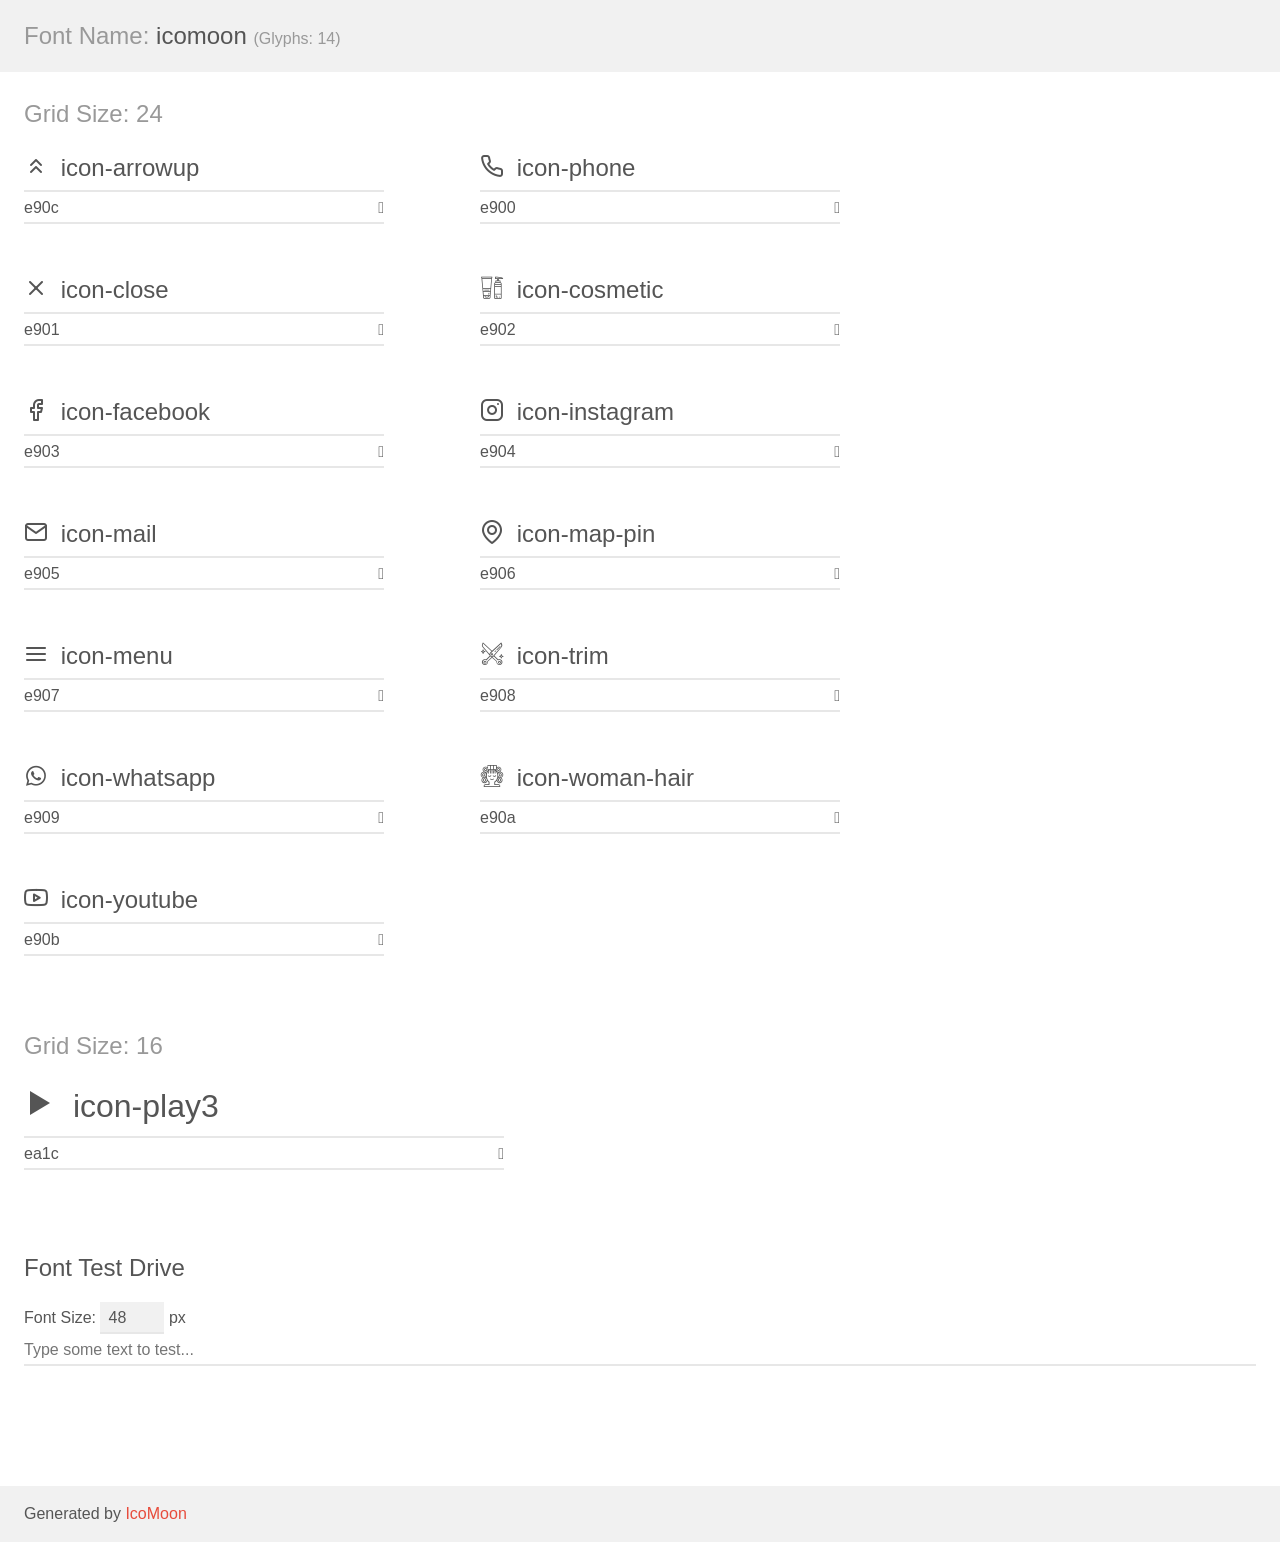
<file: assets/fontes/demo.html>
<!doctype html>
<html>
<head>
    <meta charset="utf-8">
    <title>IcoMoon Demo</title>
    <meta name="description" content="An Icon Font Generated By IcoMoon.io">
    <meta name="viewport" content="width=device-width, initial-scale=1">
    <link rel="stylesheet" href="demo-files/demo.css">
    <link rel="stylesheet" href="style.css"></head>
<body>
    <div class="bgc1 clearfix">
        <h1 class="mhmm mvm"><span class="fgc1">Font Name:</span> icomoon <small class="fgc1">(Glyphs:&nbsp;14)</small></h1>
    </div>
    <div class="clearfix mhl ptl">
        <h1 class="mvm mtn fgc1">Grid Size: 24</h1>
        <div class="glyph fs1">
            <div class="clearfix bshadow0 pbs">
                <span class="icon-arrowup"></span>
                <span class="mls"> icon-arrowup</span>
            </div>
            <fieldset class="fs0 size1of1 clearfix hidden-false">
                <input type="text" readonly value="e90c" class="unit size1of2" />
                <input type="text" maxlength="1" readonly value="&#xe90c;" class="unitRight size1of2 talign-right" />
            </fieldset>
            <div class="fs0 bshadow0 clearfix hidden-true">
                <span class="unit pvs fgc1">liga: </span>
                <input type="text" readonly value="" class="liga unitRight" />
            </div>
        </div>
        <div class="glyph fs1">
            <div class="clearfix bshadow0 pbs">
                <span class="icon-phone"></span>
                <span class="mls"> icon-phone</span>
            </div>
            <fieldset class="fs0 size1of1 clearfix hidden-false">
                <input type="text" readonly value="e900" class="unit size1of2" />
                <input type="text" maxlength="1" readonly value="&#xe900;" class="unitRight size1of2 talign-right" />
            </fieldset>
            <div class="fs0 bshadow0 clearfix hidden-true">
                <span class="unit pvs fgc1">liga: </span>
                <input type="text" readonly value="" class="liga unitRight" />
            </div>
        </div>
        <div class="glyph fs1">
            <div class="clearfix bshadow0 pbs">
                <span class="icon-close"></span>
                <span class="mls"> icon-close</span>
            </div>
            <fieldset class="fs0 size1of1 clearfix hidden-false">
                <input type="text" readonly value="e901" class="unit size1of2" />
                <input type="text" maxlength="1" readonly value="&#xe901;" class="unitRight size1of2 talign-right" />
            </fieldset>
            <div class="fs0 bshadow0 clearfix hidden-true">
                <span class="unit pvs fgc1">liga: </span>
                <input type="text" readonly value="" class="liga unitRight" />
            </div>
        </div>
        <div class="glyph fs1">
            <div class="clearfix bshadow0 pbs">
                <span class="icon-cosmetic"></span>
                <span class="mls"> icon-cosmetic</span>
            </div>
            <fieldset class="fs0 size1of1 clearfix hidden-false">
                <input type="text" readonly value="e902" class="unit size1of2" />
                <input type="text" maxlength="1" readonly value="&#xe902;" class="unitRight size1of2 talign-right" />
            </fieldset>
            <div class="fs0 bshadow0 clearfix hidden-true">
                <span class="unit pvs fgc1">liga: </span>
                <input type="text" readonly value="" class="liga unitRight" />
            </div>
        </div>
        <div class="glyph fs1">
            <div class="clearfix bshadow0 pbs">
                <span class="icon-facebook"></span>
                <span class="mls"> icon-facebook</span>
            </div>
            <fieldset class="fs0 size1of1 clearfix hidden-false">
                <input type="text" readonly value="e903" class="unit size1of2" />
                <input type="text" maxlength="1" readonly value="&#xe903;" class="unitRight size1of2 talign-right" />
            </fieldset>
            <div class="fs0 bshadow0 clearfix hidden-true">
                <span class="unit pvs fgc1">liga: </span>
                <input type="text" readonly value="" class="liga unitRight" />
            </div>
        </div>
        <div class="glyph fs1">
            <div class="clearfix bshadow0 pbs">
                <span class="icon-instagram"></span>
                <span class="mls"> icon-instagram</span>
            </div>
            <fieldset class="fs0 size1of1 clearfix hidden-false">
                <input type="text" readonly value="e904" class="unit size1of2" />
                <input type="text" maxlength="1" readonly value="&#xe904;" class="unitRight size1of2 talign-right" />
            </fieldset>
            <div class="fs0 bshadow0 clearfix hidden-true">
                <span class="unit pvs fgc1">liga: </span>
                <input type="text" readonly value="" class="liga unitRight" />
            </div>
        </div>
        <div class="glyph fs1">
            <div class="clearfix bshadow0 pbs">
                <span class="icon-mail"></span>
                <span class="mls"> icon-mail</span>
            </div>
            <fieldset class="fs0 size1of1 clearfix hidden-false">
                <input type="text" readonly value="e905" class="unit size1of2" />
                <input type="text" maxlength="1" readonly value="&#xe905;" class="unitRight size1of2 talign-right" />
            </fieldset>
            <div class="fs0 bshadow0 clearfix hidden-true">
                <span class="unit pvs fgc1">liga: </span>
                <input type="text" readonly value="" class="liga unitRight" />
            </div>
        </div>
        <div class="glyph fs1">
            <div class="clearfix bshadow0 pbs">
                <span class="icon-map-pin"></span>
                <span class="mls"> icon-map-pin</span>
            </div>
            <fieldset class="fs0 size1of1 clearfix hidden-false">
                <input type="text" readonly value="e906" class="unit size1of2" />
                <input type="text" maxlength="1" readonly value="&#xe906;" class="unitRight size1of2 talign-right" />
            </fieldset>
            <div class="fs0 bshadow0 clearfix hidden-true">
                <span class="unit pvs fgc1">liga: </span>
                <input type="text" readonly value="" class="liga unitRight" />
            </div>
        </div>
        <div class="glyph fs1">
            <div class="clearfix bshadow0 pbs">
                <span class="icon-menu"></span>
                <span class="mls"> icon-menu</span>
            </div>
            <fieldset class="fs0 size1of1 clearfix hidden-false">
                <input type="text" readonly value="e907" class="unit size1of2" />
                <input type="text" maxlength="1" readonly value="&#xe907;" class="unitRight size1of2 talign-right" />
            </fieldset>
            <div class="fs0 bshadow0 clearfix hidden-true">
                <span class="unit pvs fgc1">liga: </span>
                <input type="text" readonly value="" class="liga unitRight" />
            </div>
        </div>
        <div class="glyph fs1">
            <div class="clearfix bshadow0 pbs">
                <span class="icon-trim"></span>
                <span class="mls"> icon-trim</span>
            </div>
            <fieldset class="fs0 size1of1 clearfix hidden-false">
                <input type="text" readonly value="e908" class="unit size1of2" />
                <input type="text" maxlength="1" readonly value="&#xe908;" class="unitRight size1of2 talign-right" />
            </fieldset>
            <div class="fs0 bshadow0 clearfix hidden-true">
                <span class="unit pvs fgc1">liga: </span>
                <input type="text" readonly value="" class="liga unitRight" />
            </div>
        </div>
        <div class="glyph fs1">
            <div class="clearfix bshadow0 pbs">
                <span class="icon-whatsapp"></span>
                <span class="mls"> icon-whatsapp</span>
            </div>
            <fieldset class="fs0 size1of1 clearfix hidden-false">
                <input type="text" readonly value="e909" class="unit size1of2" />
                <input type="text" maxlength="1" readonly value="&#xe909;" class="unitRight size1of2 talign-right" />
            </fieldset>
            <div class="fs0 bshadow0 clearfix hidden-true">
                <span class="unit pvs fgc1">liga: </span>
                <input type="text" readonly value="" class="liga unitRight" />
            </div>
        </div>
        <div class="glyph fs1">
            <div class="clearfix bshadow0 pbs">
                <span class="icon-woman-hair"></span>
                <span class="mls"> icon-woman-hair</span>
            </div>
            <fieldset class="fs0 size1of1 clearfix hidden-false">
                <input type="text" readonly value="e90a" class="unit size1of2" />
                <input type="text" maxlength="1" readonly value="&#xe90a;" class="unitRight size1of2 talign-right" />
            </fieldset>
            <div class="fs0 bshadow0 clearfix hidden-true">
                <span class="unit pvs fgc1">liga: </span>
                <input type="text" readonly value="" class="liga unitRight" />
            </div>
        </div>
        <div class="glyph fs1">
            <div class="clearfix bshadow0 pbs">
                <span class="icon-youtube"></span>
                <span class="mls"> icon-youtube</span>
            </div>
            <fieldset class="fs0 size1of1 clearfix hidden-false">
                <input type="text" readonly value="e90b" class="unit size1of2" />
                <input type="text" maxlength="1" readonly value="&#xe90b;" class="unitRight size1of2 talign-right" />
            </fieldset>
            <div class="fs0 bshadow0 clearfix hidden-true">
                <span class="unit pvs fgc1">liga: </span>
                <input type="text" readonly value="" class="liga unitRight" />
            </div>
        </div>
    </div>
    <div class="clearfix mhl ptl">
        <h1 class="mvm mtn fgc1">Grid Size: 16</h1>
        <div class="glyph fs2">
            <div class="clearfix bshadow0 pbs">
                <span class="icon-play3"></span>
                <span class="mls"> icon-play3</span>
            </div>
            <fieldset class="fs0 size1of1 clearfix hidden-false">
                <input type="text" readonly value="ea1c" class="unit size1of2" />
                <input type="text" maxlength="1" readonly value="&#xea1c;" class="unitRight size1of2 talign-right" />
            </fieldset>
            <div class="fs0 bshadow0 clearfix hidden-true">
                <span class="unit pvs fgc1">liga: </span>
                <input type="text" readonly value="play3, player8" class="liga unitRight" />
            </div>
        </div>
    </div>

    <!--[if gt IE 8]><!-->
    <div class="mhl clearfix mbl">
        <h1>Font Test Drive</h1>
        <label>
            Font Size: <input id="fontSize" type="number" class="textbox0 mbm"
            min="8" value="48" />
            px
        </label>
        <input id="testText" type="text" class="phl size1of1 mvl"
        placeholder="Type some text to test..." value=""/>
        <div id="testDrive" class="icon-" style="font-family: icomoon">&nbsp;
        </div>
    </div>
    <!--<![endif]-->
    <div class="bgc1 clearfix">
        <p class="mhl">Generated by <a href="https://icomoon.io/app">IcoMoon</a></p>
    </div>

    <script src="demo-files/demo.js"></script>
</body>
</html>
</file>
<file: assets/fontes/demo-files/demo.css>
body {
  padding: 0;
  margin: 0;
  font-family: sans-serif;
  font-size: 1em;
  line-height: 1.5;
  color: #555;
  background: #fff;
}
h1 {
  font-size: 1.5em;
  font-weight: normal;
}
small {
  font-size: .66666667em;
}
a {
  color: #e74c3c;
  text-decoration: none;
}
a:hover, a:focus {
  box-shadow: 0 1px #e74c3c;
}
.bshadow0, input {
  box-shadow: inset 0 -2px #e7e7e7;
}
input:hover {
  box-shadow: inset 0 -2px #ccc;
}
input, fieldset {
  font-family: sans-serif;
  font-size: 1em;
  margin: 0;
  padding: 0;
  border: 0;
}
input {
  color: inherit;
  line-height: 1.5;
  height: 1.5em;
  padding: .25em 0;
}
input:focus {
  outline: none;
  box-shadow: inset 0 -2px #449fdb;
}
.glyph {
  font-size: 16px;
  width: 15em;
  padding-bottom: 1em;
  margin-right: 4em;
  margin-bottom: 1em;
  float: left;
  overflow: hidden;
}
.liga {
  width: 80%;
  width: calc(100% - 2.5em);
}
.talign-right {
  text-align: right;
}
.talign-center {
  text-align: center;
}
.bgc1 {
  background: #f1f1f1;
}
.fgc1 {
  color: #999;
}
.fgc0 {
  color: #000;
}
p {
  margin-top: 1em;
  margin-bottom: 1em;
}
.mvm {
  margin-top: .75em;
  margin-bottom: .75em;
}
.mtn {
  margin-top: 0;
}
.mtl, .mal {
  margin-top: 1.5em;
}
.mbl, .mal {
  margin-bottom: 1.5em;
}
.mal, .mhl {
  margin-left: 1.5em;
  margin-right: 1.5em;
}
.mhmm {
  margin-left: 1em;
  margin-right: 1em;
}
.mls {
  margin-left: .25em;
}
.ptl {
  padding-top: 1.5em;
}
.pbs, .pvs {
  padding-bottom: .25em;
}
.pvs, .pts {
  padding-top: .25em;
}
.unit {
  float: left;
}
.unitRight {
  float: right;
}
.size1of2 {
  width: 50%;
}
.size1of1 {
  width: 100%;
}
.clearfix:before, .clearfix:after {
  content: " ";
  display: table;
}
.clearfix:after {
  clear: both;
}
.hidden-true {
  display: none;
}
.textbox0 {
  width: 3em;
  background: #f1f1f1;
  padding: .25em .5em;
  line-height: 1.5;
  height: 1.5em;
}
#testDrive {
  display: block;
  padding-top: 24px;
  line-height: 1.5;
}
.fs0 {
  font-size: 16px;
}
.fs1 {
  font-size: 24px;
}
.fs2 {
  font-size: 32px;
}
</file>
<file: assets/fontes/style.css>
@font-face {
  font-family: 'icomoon';
  src:  url('fonts/icomoon.eot?gj189b');
  src:  url('fonts/icomoon.eot?gj189b#iefix') format('embedded-opentype'),
    url('fonts/icomoon.ttf?gj189b') format('truetype'),
    url('fonts/icomoon.woff?gj189b') format('woff'),
    url('fonts/icomoon.svg?gj189b#icomoon') format('svg');
  font-weight: normal;
  font-style: normal;
  font-display: block;
}

[class^="icon-"], [class*=" icon-"] {
  /* use !important to prevent issues with browser extensions that change fonts */
  font-family: 'icomoon' !important;
  speak: never;
  font-style: normal;
  font-weight: normal;
  font-variant: normal;
  text-transform: none;
  line-height: 1;

  /* Better Font Rendering =========== */
  -webkit-font-smoothing: antialiased;
  -moz-osx-font-smoothing: grayscale;
}

.icon-arrowup:before {
  content: "\e90c";
}
.icon-phone:before {
  content: "\e900";
}
.icon-close:before {
  content: "\e901";
}
.icon-cosmetic:before {
  content: "\e902";
}
.icon-facebook:before {
  content: "\e903";
}
.icon-instagram:before {
  content: "\e904";
}
.icon-mail:before {
  content: "\e905";
}
.icon-map-pin:before {
  content: "\e906";
}
.icon-menu:before {
  content: "\e907";
}
.icon-trim:before {
  content: "\e908";
}
.icon-whatsapp:before {
  content: "\e909";
}
.icon-woman-hair:before {
  content: "\e90a";
}
.icon-youtube:before {
  content: "\e90b";
}
.icon-play3:before {
  content: "\ea1c";
}
</file>
